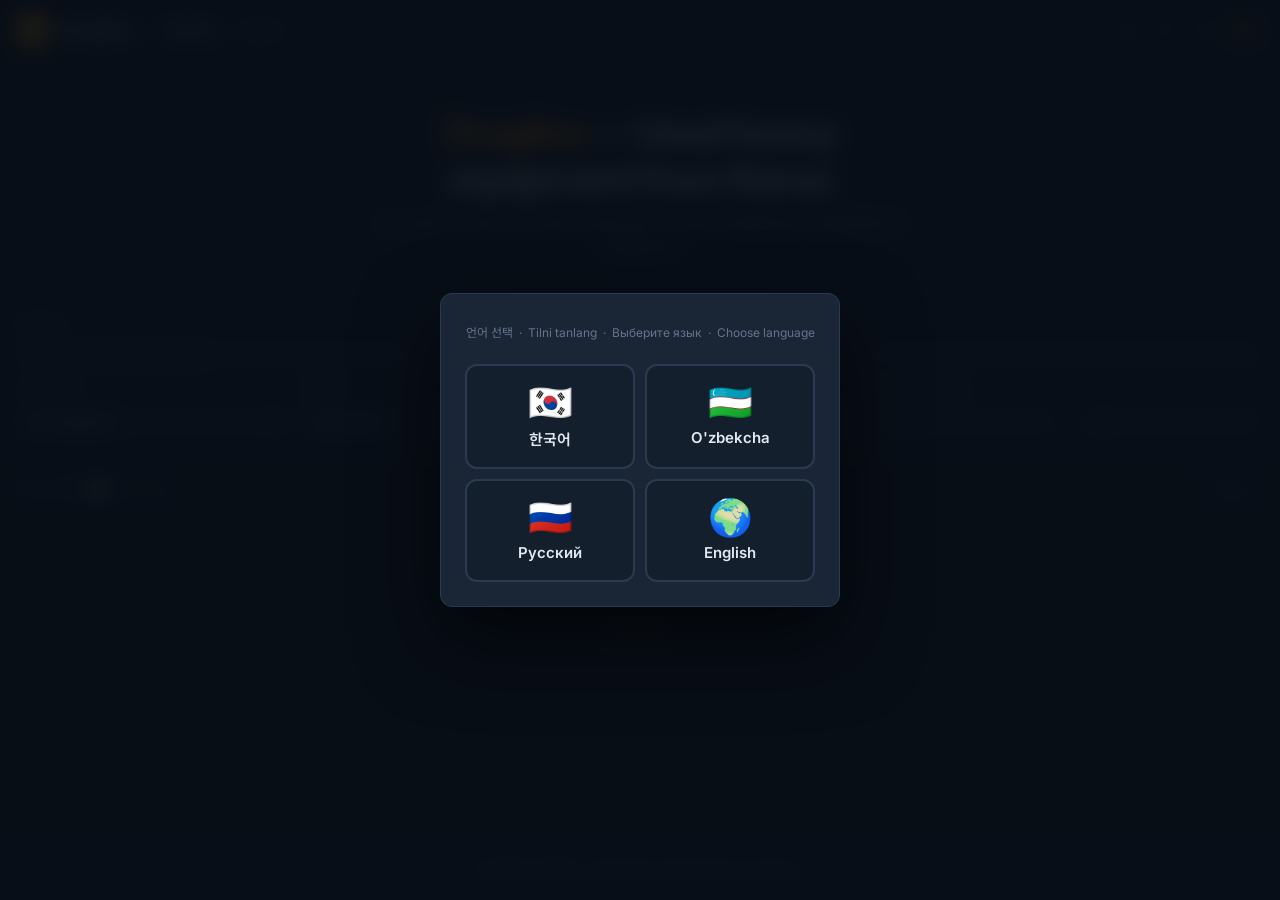
<file: index.html>
<!DOCTYPE html>
<html lang="en">
<head>
  <meta charset="UTF-8">
  <meta name="viewport" content="width=device-width, initial-scale=1.0">
  <title>Dragline — Korean Heavy Equipment</title>
  <meta name="description" content="Used excavators, parts and heavy machinery from South Korea. Shipping to Uzbekistan, Kyrgyzstan and CIS countries.">
  <meta property="og:type" content="website">
  <meta property="og:site_name" content="Dragline">
  <meta property="og:title" content="Dragline — Used heavy equipment from Korea">
  <meta property="og:description" content="Used excavators, parts and heavy machinery from South Korea. Shipping to Uzbekistan, Kyrgyzstan and CIS countries.">
  <link rel="preconnect" href="https://fonts.googleapis.com">
  <link rel="preconnect" href="https://fonts.gstatic.com" crossorigin>
  <link href="https://fonts.googleapis.com/css2?family=Inter:wght@400;500;600;700;800&family=Noto+Sans+KR:wght@400;500;700&display=swap" rel="stylesheet">
  <link rel="stylesheet" href="css/style.css">
</head>
<body>

<header class="header">
  <div class="header__inner">
    <a href="index.html" class="logo">
      <i class="logo__icon">⚙</i>
      <span class="logo__text">Dragline</span>
    </a>
    <nav class="nav">
      <a href="index.html" class="nav__link nav__link--active" data-i18n="nav_catalog">Catalog</a>
      <a href="about.html" class="nav__link" data-i18n="nav_about">About</a>
    </nav>
    <div class="lang-switcher">
      <button class="lang-btn" data-lang="kr">KR</button>
      <button class="lang-btn" data-lang="uz">UZ</button>
      <button class="lang-btn" data-lang="ru">RU</button>
      <button class="lang-btn active" data-lang="en">EN</button>
    </div>
  </div>
</header>

<main>
  <section class="hero">
    <div class="hero__inner">
      <h1 class="hero__title"><em>Dragline</em> — <span data-i18n="tagline">Used heavy equipment from Korea</span></h1>
      <p class="hero__sub" data-i18n="hero_sub">Excavators, parts and heavy machinery — direct shipping to Uzbekistan & Kyrgyzstan</p>
    </div>
  </section>

  <section class="filters">
    <div class="filters__inner">

      <div class="filter-group filter-group--search">
        <label for="filter-search" data-i18n="search_label">Search</label>
        <input type="search" id="filter-search"
               data-i18n-placeholder="search_placeholder" placeholder="Search by brand or model…">
      </div>

      <div class="filter-group">
        <label for="filter-category" data-i18n="filter_category">Category</label>
        <select id="filter-category">
          <option value="" data-i18n="filter_all_categories">All categories</option>
          <option value="excavator"       data-i18n="filter_excavators">Excavators</option>
          <option value="parts"           data-i18n="filter_parts">Parts</option>
          <option value="other_machinery" data-i18n="filter_other">Other machinery</option>
        </select>
      </div>

      <div class="filter-group">
        <label for="filter-brand" data-i18n="filter_brand">Brand</label>
        <select id="filter-brand">
          <option value="" data-i18n="filter_all_brands">All brands</option>
        </select>
      </div>

      <div class="filter-group">
        <label for="filter-sort" data-i18n="sort_label">Sort</label>
        <select id="filter-sort">
          <option value="default"    data-i18n="sort_default">Newest first</option>
          <option value="price_asc"  data-i18n="sort_price_asc">Price: low to high</option>
          <option value="price_desc" data-i18n="sort_price_desc">Price: high to low</option>
          <option value="year_desc"  data-i18n="sort_year_desc">Year: newest</option>
          <option value="year_asc"   data-i18n="sort_year_asc">Year: oldest</option>
        </select>
      </div>

      <div class="filter-group" style="min-width:200px;flex:1.4">
        <label data-i18n="filter_price_label">Price (mln ₩)</label>
        <div class="filter-price-pair">
          <input type="number" id="filter-price-min" min="0" step="1"
                 data-i18n-placeholder="filter_price_from" placeholder="from">
          <span class="filter-price-sep">—</span>
          <input type="number" id="filter-price-max" min="0" step="1"
                 data-i18n-placeholder="filter_price_to" placeholder="to">
        </div>
      </div>

    </div>
  </section>

  <div class="results-bar">
    <div class="results-bar__left">
      <span class="results-bar__count">
        <span data-i18n="filter_results">Found</span>: <strong id="results-count">0</strong>
      </span>
      <label class="toggle-check">
        <input type="checkbox" id="filter-hide-sold">
        <span data-i18n="hide_sold">Hide sold</span>
      </label>
    </div>
    <button class="btn--reset" id="filter-reset" data-i18n="filter_reset">Reset</button>
  </div>

  <div class="listings-wrap">
    <div class="catalog-status" id="catalog-status">
      <div class="spinner"></div>
      <p data-i18n="loading">Loading...</p>
    </div>
    <div class="listings-grid" id="listings-grid"></div>
    <div class="no-results" id="no-results">
      <div class="no-results__icon">🔍</div>
      <p data-i18n="no_results">Nothing found — try adjusting the filters</p>
    </div>
    <div class="show-more-wrap" id="show-more-wrap" style="display:none">
      <button class="btn--show-more" id="show-more-btn" data-i18n="show_more">Show more</button>
    </div>
  </div>
</main>

<footer class="footer">
  <span data-i18n="footer_text">© 2025 Dragline. Used heavy equipment from Korea.</span>
</footer>

<script src="js/i18n.js"></script>
<script src="js/currency.js"></script>
<script src="js/shared.js"></script>
<script src="js/main.js"></script>
</body>
</html>
</file>
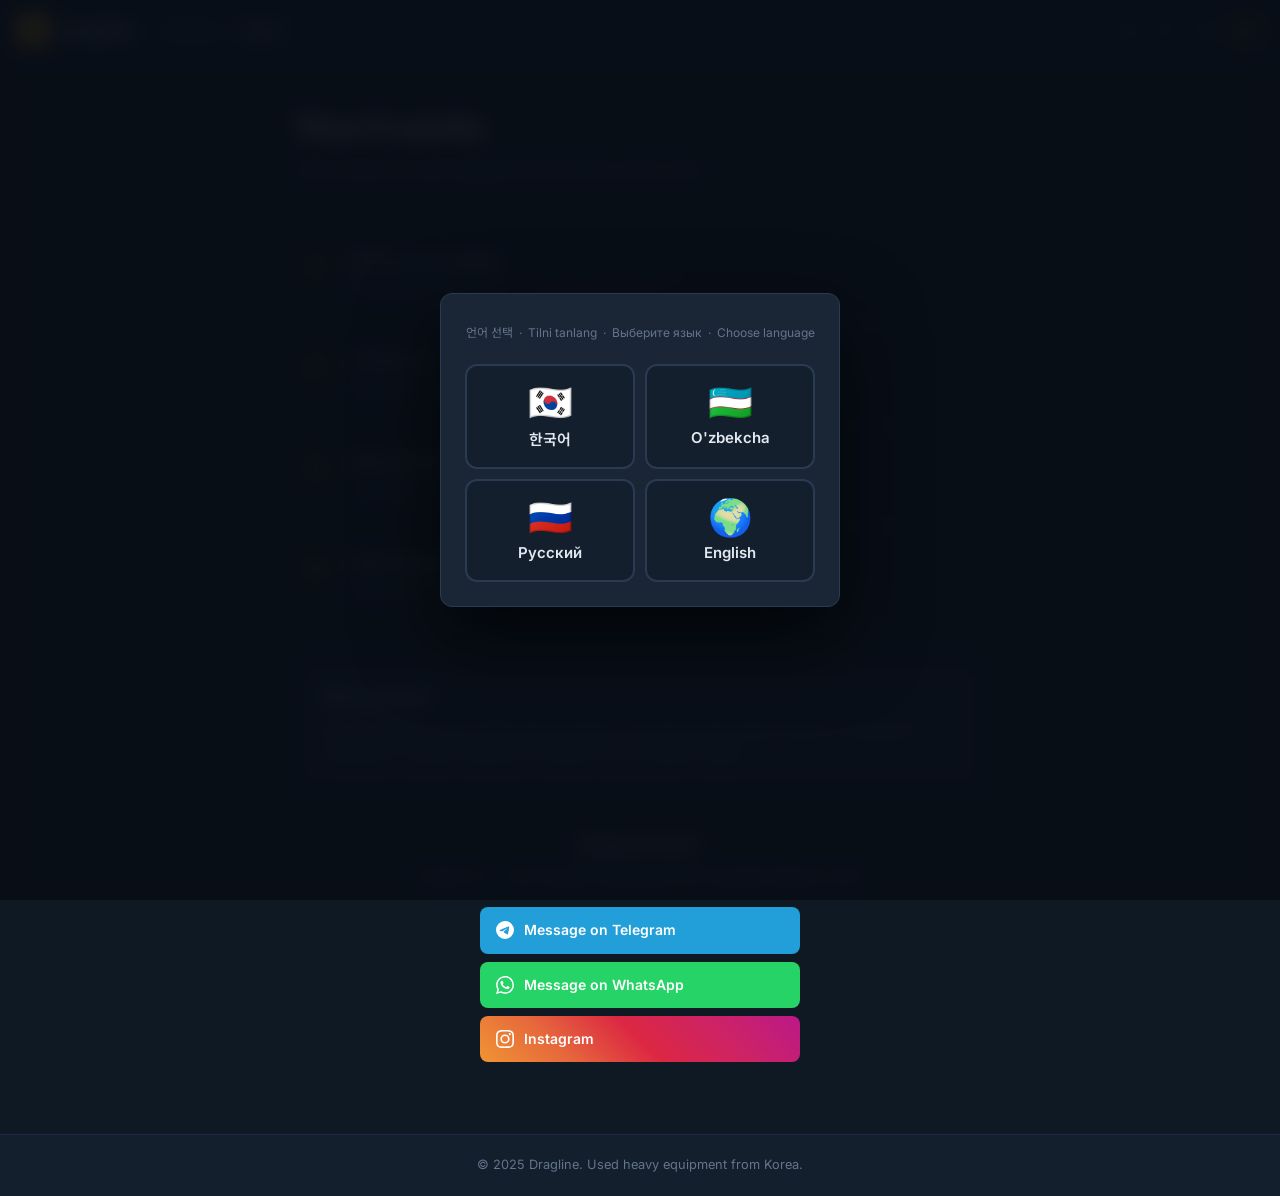
<file: about.html>
<!DOCTYPE html>
<html lang="en">
<head>
  <meta charset="UTF-8">
  <meta name="viewport" content="width=device-width, initial-scale=1.0">
  <title>Dragline — About</title>
  <meta name="description" content="How Dragline works: browse the catalog, contact us, we purchase and ship your equipment from Korea.">
  <meta property="og:type" content="website">
  <meta property="og:site_name" content="Dragline">
  <meta property="og:title" content="Dragline — How it works">
  <meta property="og:description" content="How Dragline works: browse the catalog, contact us, we purchase and ship your equipment from Korea.">
  <link rel="preconnect" href="https://fonts.googleapis.com">
  <link rel="preconnect" href="https://fonts.gstatic.com" crossorigin>
  <link href="https://fonts.googleapis.com/css2?family=Inter:wght@400;500;600;700;800&family=Noto+Sans+KR:wght@400;500;700&display=swap" rel="stylesheet">
  <link rel="stylesheet" href="css/style.css">
</head>
<body>

<header class="header">
  <div class="header__inner">
    <a href="index.html" class="logo">
      <i class="logo__icon">⚙</i>
      <span class="logo__text">Dragline</span>
    </a>
    <nav class="nav">
      <a href="index.html" class="nav__link" data-i18n="nav_catalog">Catalog</a>
      <a href="about.html" class="nav__link nav__link--active" data-i18n="nav_about">About</a>
    </nav>
    <div class="lang-switcher">
      <button class="lang-btn" data-lang="kr">KR</button>
      <button class="lang-btn" data-lang="uz">UZ</button>
      <button class="lang-btn" data-lang="ru">RU</button>
      <button class="lang-btn active" data-lang="en">EN</button>
    </div>
  </div>
</header>

<main>
  <div class="about-wrap">

    <h1 class="page-title" data-i18n="about_title">How it works</h1>
    <p class="page-sub" data-i18n="about_sub">Direct import of used equipment from Korea, end-to-end</p>

    <div class="steps">
      <div class="step">
        <div class="step__num">1</div>
        <div>
          <div class="step__title" data-i18n="about_step1_title">Browse the catalog</div>
          <div class="step__text"  data-i18n="about_step1_text">Find the excavator, part, or machinery you need.</div>
        </div>
      </div>
      <div class="step">
        <div class="step__num">2</div>
        <div>
          <div class="step__title" data-i18n="about_step2_title">Contact us</div>
          <div class="step__text"  data-i18n="about_step2_text">Message us on Telegram, WhatsApp, or Instagram.</div>
        </div>
      </div>
      <div class="step">
        <div class="step__num">3</div>
        <div>
          <div class="step__title" data-i18n="about_step3_title">We purchase it</div>
          <div class="step__text"  data-i18n="about_step3_text">Through our registered entity in Korea, we buy directly from the seller.</div>
        </div>
      </div>
      <div class="step">
        <div class="step__num">4</div>
        <div>
          <div class="step__title" data-i18n="about_step4_title">We arrange delivery</div>
          <div class="step__text"  data-i18n="about_step4_text">We handle all logistics and customs clearance to your country.</div>
        </div>
      </div>
    </div>

    <div class="about-why">
      <div class="about-why__title" data-i18n="about_why_title">Why Dragline?</div>
      <p class="about-why__text" data-i18n="about_why_text">
        We work directly with verified Korean dealers. Our Korean legal entity ensures a transparent transaction. Customs clearance is tailored to your specific region.
      </p>
    </div>

    <div class="about-contact">
      <div class="about-contact__title" data-i18n="about_contact_title">Ready to buy?</div>
      <p class="about-contact__text" data-i18n="about_contact_text">
        Contact us — we'll answer all questions and calculate delivery costs.
      </p>
      <div class="contact-btns">
        <a href="https://t.me/+821022830494" class="contact-btn contact-btn--tg" target="_blank" rel="noopener noreferrer">
          <svg width="18" height="18" viewBox="0 0 24 24" fill="currentColor"><path d="M11.944 0A12 12 0 0 0 0 12a12 12 0 0 0 12 12 12 12 0 0 0 12-12A12 12 0 0 0 12 0a12 12 0 0 0-.056 0zm4.962 7.224c.1-.002.321.023.465.14a.506.506 0 0 1 .171.325c.016.093.036.306.02.472-.18 1.898-.962 6.502-1.36 8.627-.168.9-.499 1.201-.82 1.23-.696.065-1.225-.46-1.9-.902-1.056-.693-1.653-1.124-2.678-1.8-1.185-.78-.417-1.21.258-1.91.177-.184 3.247-2.977 3.307-3.23.007-.032.014-.15-.056-.212s-.174-.041-.249-.024c-.106.024-1.793 1.14-5.061 3.345-.48.33-.913.49-1.302.48-.428-.008-1.252-.241-1.865-.44-.752-.245-1.349-.374-1.297-.789.027-.216.325-.437.893-.663 3.498-1.524 5.83-2.529 6.998-3.014 3.332-1.386 4.025-1.627 4.476-1.635z"/></svg>
          <span data-i18n="contact_telegram">Message on Telegram</span>
        </a>
        <a href="https://wa.me/821022830494" class="contact-btn contact-btn--wa" target="_blank" rel="noopener noreferrer">
          <svg width="18" height="18" viewBox="0 0 24 24" fill="currentColor"><path d="M17.472 14.382c-.297-.149-1.758-.867-2.03-.967-.273-.099-.471-.148-.67.15-.197.297-.767.966-.94 1.164-.173.199-.347.223-.644.075-.297-.15-1.255-.463-2.39-1.475-.883-.788-1.48-1.761-1.653-2.059-.173-.297-.018-.458.13-.606.134-.133.298-.347.446-.52.149-.174.198-.298.298-.497.099-.198.05-.371-.025-.52-.075-.149-.669-1.612-.916-2.207-.242-.579-.487-.5-.669-.51-.173-.008-.371-.01-.57-.01-.198 0-.52.074-.792.372-.272.297-1.04 1.016-1.04 2.479 0 1.462 1.065 2.875 1.213 3.074.149.198 2.096 3.2 5.077 4.487.709.306 1.262.489 1.694.625.712.227 1.36.195 1.871.118.571-.085 1.758-.719 2.006-1.413.248-.694.248-1.289.173-1.413-.074-.124-.272-.198-.57-.347m-5.421 7.403h-.004a9.87 9.87 0 0 1-5.031-1.378l-.361-.214-3.741.982.998-3.648-.235-.374a9.86 9.86 0 0 1-1.51-5.26c.001-5.45 4.436-9.884 9.888-9.884 2.64 0 5.122 1.03 6.988 2.898a9.825 9.825 0 0 1 2.893 6.994c-.003 5.45-4.437 9.884-9.885 9.884m8.413-18.297A11.815 11.815 0 0 0 12.05 0C5.495 0 .16 5.335.157 11.892c0 2.096.547 4.142 1.588 5.945L.057 24l6.305-1.654a11.882 11.882 0 0 0 5.683 1.448h.005c6.554 0 11.89-5.335 11.893-11.893a11.821 11.821 0 0 0-3.48-8.413Z"/></svg>
          <span data-i18n="contact_whatsapp">Message on WhatsApp</span>
        </a>
        <a href="#instagram" class="contact-btn contact-btn--ig">
          <svg width="18" height="18" viewBox="0 0 24 24" fill="currentColor"><path d="M12 2.163c3.204 0 3.584.012 4.85.07 3.252.148 4.771 1.691 4.919 4.919.058 1.265.069 1.645.069 4.849 0 3.205-.012 3.584-.069 4.849-.149 3.225-1.664 4.771-4.919 4.919-1.266.058-1.644.07-4.85.07-3.204 0-3.584-.012-4.849-.07-3.26-.149-4.771-1.699-4.919-4.92-.058-1.265-.07-1.644-.07-4.849 0-3.204.013-3.583.07-4.849.149-3.227 1.664-4.771 4.919-4.919 1.266-.057 1.645-.069 4.849-.069zM12 0C8.741 0 8.333.014 7.053.072 2.695.272.273 2.69.073 7.052.014 8.333 0 8.741 0 12c0 3.259.014 3.668.072 4.948.2 4.358 2.618 6.78 6.98 6.98C8.333 23.986 8.741 24 12 24c3.259 0 3.668-.014 4.948-.072 4.354-.2 6.782-2.618 6.979-6.98.059-1.28.073-1.689.073-4.948 0-3.259-.014-3.667-.072-4.947-.196-4.354-2.617-6.78-6.979-6.98C15.668.014 15.259 0 12 0zm0 5.838a6.162 6.162 0 1 0 0 12.324 6.162 6.162 0 0 0 0-12.324zM12 16a4 4 0 1 1 0-8 4 4 0 0 1 0 8zm6.406-11.845a1.44 1.44 0 1 0 0 2.881 1.44 1.44 0 0 0 0-2.881z"/></svg>
          <span data-i18n="contact_instagram">Instagram</span>
        </a>
      </div>
    </div>

  </div>
</main>

<footer class="footer">
  <span data-i18n="footer_text">© 2025 Dragline. Used heavy equipment from Korea.</span>
</footer>

<script src="js/i18n.js"></script>
<script>document.addEventListener('DOMContentLoaded', initI18n);</script>
</body>
</html>
</file>
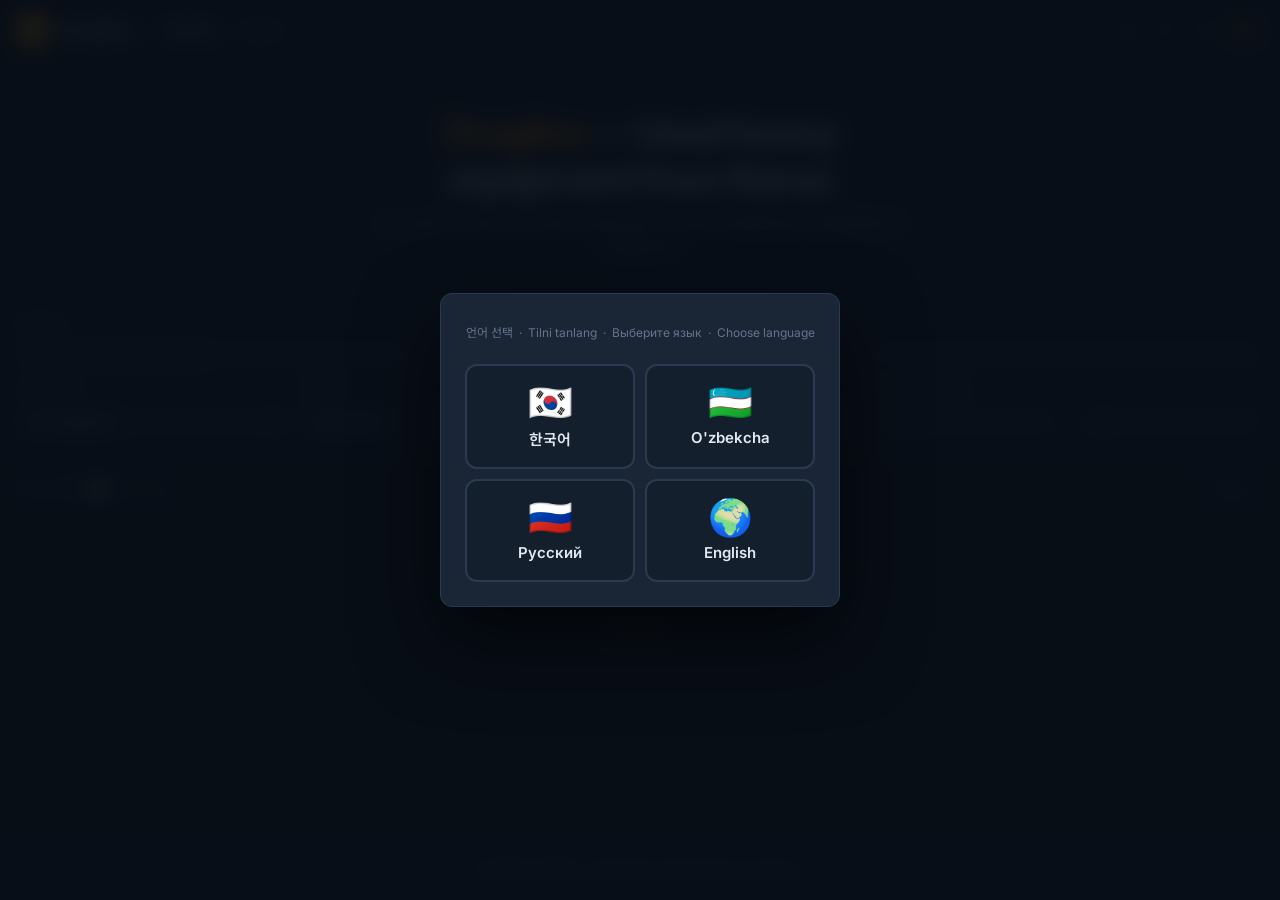
<file: listing.html>
<!DOCTYPE html>
<html lang="en">
<head>
  <meta charset="UTF-8">
  <meta name="viewport" content="width=device-width, initial-scale=1.0">
  <title>Dragline</title>
  <meta name="description" content="Used excavators, parts and heavy machinery from South Korea. Shipping to Uzbekistan, Kyrgyzstan and CIS countries.">
  <meta property="og:type" content="website">
  <meta property="og:site_name" content="Dragline">
  <meta property="og:title" content="Dragline — Used heavy equipment from Korea">
  <meta property="og:description" content="Used excavators, parts and heavy machinery from South Korea. Shipping to Uzbekistan, Kyrgyzstan and CIS countries.">
  <link rel="preconnect" href="https://fonts.googleapis.com">
  <link rel="preconnect" href="https://fonts.gstatic.com" crossorigin>
  <link href="https://fonts.googleapis.com/css2?family=Inter:wght@400;500;600;700;800&family=Noto+Sans+KR:wght@400;500;700&display=swap" rel="stylesheet">
  <link rel="stylesheet" href="css/style.css">
</head>
<body>

<header class="header">
  <div class="header__inner">
    <a href="index.html" class="logo">
      <i class="logo__icon">⚙</i>
      <span class="logo__text">Dragline</span>
    </a>
    <nav class="nav">
      <a href="index.html" class="nav__link nav__link--active" data-i18n="nav_catalog">Catalog</a>
      <a href="about.html" class="nav__link" data-i18n="nav_about">About</a>
    </nav>
    <div class="lang-switcher">
      <button class="lang-btn" data-lang="kr">KR</button>
      <button class="lang-btn" data-lang="uz">UZ</button>
      <button class="lang-btn" data-lang="ru">RU</button>
      <button class="lang-btn active" data-lang="en">EN</button>
    </div>
  </div>
</header>

<main>
  <div class="listing-container">
    <a href="index.html" class="back-link">
      <span data-i18n="listing_back">← Back to catalog</span>
    </a>

    <div class="catalog-status" id="listing-status-box">
      <div class="spinner"></div>
      <p data-i18n="loading">Loading...</p>
    </div>

    <div class="listing-layout" id="listing-layout" style="display:none">

      <!-- Gallery -->
      <div class="gallery">
        <div class="gallery__main">
          <img id="gallery-main-img" src="" alt="">
        </div>
        <div class="gallery__thumbs" id="gallery-thumbs"></div>
      </div>

      <!-- Info -->
      <div class="listing-info">

        <div class="listing-title-row">
          <h1 class="listing-title" id="listing-title"></h1>
          <div class="title-row-actions">
            <span class="status-pill" id="listing-status"></span>
            <button class="share-btn" id="share-btn" data-i18n-title="share_button" title="Share">
              <svg width="16" height="16" viewBox="0 0 24 24" fill="none" stroke="currentColor" stroke-width="2" stroke-linecap="round" stroke-linejoin="round"><circle cx="18" cy="5" r="3"/><circle cx="6" cy="12" r="3"/><circle cx="18" cy="19" r="3"/><line x1="8.6" y1="13.5" x2="15.4" y2="17.5"/><line x1="15.4" y1="6.5" x2="8.6" y2="10.5"/></svg>
            </button>
          </div>
        </div>

        <div class="price-block">
          <span class="price-block__krw" id="listing-price-krw"></span>
          <span class="price-block__usd" id="listing-price-usd"></span>
        </div>

        <table class="specs-table">
          <tbody id="specs-body"></tbody>
        </table>

        <div class="listing-desc-wrap">
          <div class="listing-desc-label" data-i18n="listing_description">Description</div>
          <div class="listing-desc" id="listing-desc"></div>
        </div>

        <div class="contact-block">
          <div class="contact-block__title" data-i18n="listing_contact_title">Delivery & customs</div>
          <p class="contact-block__text" data-i18n="listing_contact_text">
            Delivery and customs clearance costs are calculated individually for your country. Contact us.
          </p>
          <div class="contact-btns">
            <a href="https://t.me/+821022830494" class="contact-btn contact-btn--tg" target="_blank" rel="noopener noreferrer">
              <svg width="18" height="18" viewBox="0 0 24 24" fill="currentColor"><path d="M11.944 0A12 12 0 0 0 0 12a12 12 0 0 0 12 12 12 12 0 0 0 12-12A12 12 0 0 0 12 0a12 12 0 0 0-.056 0zm4.962 7.224c.1-.002.321.023.465.14a.506.506 0 0 1 .171.325c.016.093.036.306.02.472-.18 1.898-.962 6.502-1.36 8.627-.168.9-.499 1.201-.82 1.23-.696.065-1.225-.46-1.9-.902-1.056-.693-1.653-1.124-2.678-1.8-1.185-.78-.417-1.21.258-1.91.177-.184 3.247-2.977 3.307-3.23.007-.032.014-.15-.056-.212s-.174-.041-.249-.024c-.106.024-1.793 1.14-5.061 3.345-.48.33-.913.49-1.302.48-.428-.008-1.252-.241-1.865-.44-.752-.245-1.349-.374-1.297-.789.027-.216.325-.437.893-.663 3.498-1.524 5.83-2.529 6.998-3.014 3.332-1.386 4.025-1.627 4.476-1.635z"/></svg>
              <span data-i18n="contact_telegram">Message on Telegram</span>
            </a>
            <a href="https://wa.me/821022830494" class="contact-btn contact-btn--wa" target="_blank" rel="noopener noreferrer">
              <svg width="18" height="18" viewBox="0 0 24 24" fill="currentColor"><path d="M17.472 14.382c-.297-.149-1.758-.867-2.03-.967-.273-.099-.471-.148-.67.15-.197.297-.767.966-.94 1.164-.173.199-.347.223-.644.075-.297-.15-1.255-.463-2.39-1.475-.883-.788-1.48-1.761-1.653-2.059-.173-.297-.018-.458.13-.606.134-.133.298-.347.446-.52.149-.174.198-.298.298-.497.099-.198.05-.371-.025-.52-.075-.149-.669-1.612-.916-2.207-.242-.579-.487-.5-.669-.51-.173-.008-.371-.01-.57-.01-.198 0-.52.074-.792.372-.272.297-1.04 1.016-1.04 2.479 0 1.462 1.065 2.875 1.213 3.074.149.198 2.096 3.2 5.077 4.487.709.306 1.262.489 1.694.625.712.227 1.36.195 1.871.118.571-.085 1.758-.719 2.006-1.413.248-.694.248-1.289.173-1.413-.074-.124-.272-.198-.57-.347m-5.421 7.403h-.004a9.87 9.87 0 0 1-5.031-1.378l-.361-.214-3.741.982.998-3.648-.235-.374a9.86 9.86 0 0 1-1.51-5.26c.001-5.45 4.436-9.884 9.888-9.884 2.64 0 5.122 1.03 6.988 2.898a9.825 9.825 0 0 1 2.893 6.994c-.003 5.45-4.437 9.884-9.885 9.884m8.413-18.297A11.815 11.815 0 0 0 12.05 0C5.495 0 .16 5.335.157 11.892c0 2.096.547 4.142 1.588 5.945L.057 24l6.305-1.654a11.882 11.882 0 0 0 5.683 1.448h.005c6.554 0 11.89-5.335 11.893-11.893a11.821 11.821 0 0 0-3.48-8.413Z"/></svg>
              <span data-i18n="contact_whatsapp">Message on WhatsApp</span>
            </a>
            <!-- TODO: Instagram account not set up yet — placeholder link -->
            <a href="#instagram" class="contact-btn contact-btn--ig">
              <svg width="18" height="18" viewBox="0 0 24 24" fill="currentColor"><path d="M12 2.163c3.204 0 3.584.012 4.85.07 3.252.148 4.771 1.691 4.919 4.919.058 1.265.069 1.645.069 4.849 0 3.205-.012 3.584-.069 4.849-.149 3.225-1.664 4.771-4.919 4.919-1.266.058-1.644.07-4.85.07-3.204 0-3.584-.012-4.849-.07-3.26-.149-4.771-1.699-4.919-4.92-.058-1.265-.07-1.644-.07-4.849 0-3.204.013-3.583.07-4.849.149-3.227 1.664-4.771 4.919-4.919 1.266-.057 1.645-.069 4.849-.069zM12 0C8.741 0 8.333.014 7.053.072 2.695.272.273 2.69.073 7.052.014 8.333 0 8.741 0 12c0 3.259.014 3.668.072 4.948.2 4.358 2.618 6.78 6.98 6.98C8.333 23.986 8.741 24 12 24c3.259 0 3.668-.014 4.948-.072 4.354-.2 6.782-2.618 6.979-6.98.059-1.28.073-1.689.073-4.948 0-3.259-.014-3.667-.072-4.947-.196-4.354-2.617-6.78-6.979-6.98C15.668.014 15.259 0 12 0zm0 5.838a6.162 6.162 0 1 0 0 12.324 6.162 6.162 0 0 0 0-12.324zM12 16a4 4 0 1 1 0-8 4 4 0 0 1 0 8zm6.406-11.845a1.44 1.44 0 1 0 0 2.881 1.44 1.44 0 0 0 0-2.881z"/></svg>
              <span data-i18n="contact_instagram">Instagram</span>
            </a>
          </div>
        </div>

      </div>
    </div>

    <div class="similar-section" id="similar-section" style="display:none">
      <div class="similar-title" data-i18n="similar_title">Similar listings</div>
      <div class="similar-grid" id="similar-grid"></div>
    </div>
  </div>
</main>

<div class="lightbox" id="lightbox">
  <button class="lightbox__close" id="lightbox-close" aria-label="Close">&times;</button>
  <button class="lightbox__nav lightbox__nav--prev" id="lightbox-prev" aria-label="Previous">‹</button>
  <img class="lightbox__img" id="lightbox-img" src="" alt="">
  <button class="lightbox__nav lightbox__nav--next" id="lightbox-next" aria-label="Next">›</button>
</div>

<footer class="footer">
  <span data-i18n="footer_text">© 2025 Dragline. Used heavy equipment from Korea.</span>
</footer>

<script src="js/i18n.js"></script>
<script src="js/currency.js"></script>
<script src="js/shared.js"></script>
<script src="js/listing.js"></script>
</body>
</html>
</file>
<file: css/style.css>
/* ============================================================
   CSS VARIABLES
   ============================================================ */
:root {
  --bg:          #0f1923;
  --bg-2:        #141f2e;
  --bg-card:     #1a2535;
  --bg-card-hover: #1f2e45;
  --accent:      #f59e0b;
  --accent-dark: #d97706;
  --text:        #e2e8f0;
  --text-2:      #94a3b8;
  --text-muted:  #64748b;
  --border:      #1e2d42;
  --border-2:    #2a3a52;
  --radius:      8px;
  --radius-lg:   12px;
  --shadow:      0 4px 24px rgba(0,0,0,.35);
  --t:           .18s ease;
}

/* ============================================================
   RESET & BASE
   ============================================================ */
*, *::before, *::after { box-sizing: border-box; margin: 0; padding: 0; }
html { scroll-behavior: smooth; font-size: 16px; }
body {
  font-family: 'Inter', 'Noto Sans KR', system-ui, -apple-system, sans-serif;
  background: var(--bg);
  color: var(--text);
  line-height: 1.6;
  min-height: 100vh;
  display: flex;
  flex-direction: column;
}
:lang(ko) { font-family: 'Noto Sans KR', 'Inter', system-ui, sans-serif; }
img { display: block; max-width: 100%; }
a { color: inherit; text-decoration: none; }
button { cursor: pointer; font-family: inherit; border: none; background: none; }
main { flex: 1; }

/* ============================================================
   HEADER
   ============================================================ */
.header {
  position: sticky; top: 0; z-index: 100;
  background: rgba(20, 31, 46, .95);
  border-bottom: 1px solid var(--border);
  backdrop-filter: blur(10px);
}
.header__inner {
  max-width: 1280px; margin: 0 auto; padding: 0 16px;
  height: 60px; display: flex; align-items: center; gap: 16px;
}
.logo {
  display: flex; align-items: center; gap: 10px;
  font-size: 1.2rem; font-weight: 700; letter-spacing: -.02em;
  white-space: nowrap; flex-shrink: 0;
}
.logo__icon {
  width: 34px; height: 34px;
  background: var(--accent); border-radius: 7px;
  display: flex; align-items: center; justify-content: center;
  font-size: 1rem; font-style: normal;
}
.nav { display: flex; align-items: center; gap: 2px; flex: 1; }
.nav__link {
  padding: 6px 12px; border-radius: var(--radius);
  font-size: .875rem; font-weight: 500; color: var(--text-2);
  transition: color var(--t), background var(--t);
}
.nav__link:hover    { color: var(--text); background: var(--bg-card); }
.nav__link--active  { color: var(--text); background: var(--bg-card); }
.lang-switcher { display: flex; gap: 2px; margin-left: auto; }
.lang-btn {
  padding: 5px 9px; border-radius: 6px;
  font-size: .8rem; font-weight: 600; color: var(--text-muted);
  border: 1px solid transparent;
  transition: all var(--t);
}
.lang-btn:hover  { color: var(--text); background: var(--bg-card); border-color: var(--border-2); }
.lang-btn.active { color: var(--accent); background: rgba(245,158,11,.12); border-color: rgba(245,158,11,.3); }

/* ============================================================
   HERO
   ============================================================ */
.hero {
  background: linear-gradient(135deg, var(--bg-2) 0%, #162338 100%);
  border-bottom: 1px solid var(--border);
  padding: 48px 16px 40px;
  text-align: center;
}
.hero__inner { max-width: 560px; margin: 0 auto; }
.hero__title {
  font-size: clamp(1.6rem, 5vw, 2.4rem);
  font-weight: 800; letter-spacing: -.03em; line-height: 1.2;
  margin-bottom: 10px;
}
.hero__title em { font-style: normal; color: var(--accent); }
.hero__sub { color: var(--text-2); font-size: .95rem; }

/* ============================================================
   FILTERS
   ============================================================ */
.filters {
  background: var(--bg-2);
  border-bottom: 1px solid var(--border);
  padding: 14px 16px;
}
.filters__inner {
  max-width: 1280px; margin: 0 auto;
  display: flex; flex-wrap: wrap; gap: 10px; align-items: flex-end;
}
.filter-group {
  display: flex; flex-direction: column; gap: 4px;
  flex: 1; min-width: 130px;
}
.filter-group label {
  font-size: .7rem; font-weight: 600; color: var(--text-muted);
  text-transform: uppercase; letter-spacing: .07em;
}
.filter-group select,
.filter-group input[type="number"] {
  background: var(--bg-card);
  border: 1px solid var(--border-2);
  border-radius: var(--radius);
  color: var(--text);
  padding: 8px 10px;
  font-family: inherit; font-size: .875rem;
  outline: none;
  transition: border-color var(--t);
  appearance: none; -webkit-appearance: none;
}
.filter-group select {
  background-image: url("data:image/svg+xml,%3Csvg xmlns='http://www.w3.org/2000/svg' width='10' height='6' viewBox='0 0 10 6'%3E%3Cpath fill='%2364748b' d='M5 6L0 0h10z'/%3E%3C/svg%3E");
  background-repeat: no-repeat;
  background-position: right 10px center;
  padding-right: 28px;
  cursor: pointer;
}
.filter-group select:focus,
.filter-group input:focus { border-color: var(--accent); }
.filter-group input::placeholder { color: var(--text-muted); }

.filter-price-pair {
  display: flex; gap: 6px; align-items: center;
}
.filter-price-pair input { flex: 1; min-width: 0; }
.filter-price-sep { color: var(--text-muted); font-size: .8rem; white-space: nowrap; }

/* ============================================================
   RESULTS BAR
   ============================================================ */
.results-bar {
  max-width: 1280px; margin: 0 auto;
  display: flex; align-items: center; justify-content: space-between;
  padding: 20px 16px 12px;
}
.results-bar__count { font-size: .875rem; color: var(--text-2); }
.results-bar__count strong { color: var(--text); }
.btn--reset {
  padding: 6px 14px; border-radius: var(--radius);
  border: 1px solid var(--border-2);
  font-size: .8125rem; color: var(--text-2);
  transition: all var(--t);
}
.btn--reset:hover { color: var(--text); border-color: var(--accent); }

/* ============================================================
   LISTINGS GRID
   ============================================================ */
.listings-wrap { max-width: 1280px; margin: 0 auto; padding: 0 16px 48px; }
.listings-grid {
  display: grid;
  grid-template-columns: repeat(auto-fill, minmax(270px, 1fr));
  gap: 16px;
}
.no-results {
  display: none; text-align: center; padding: 72px 16px;
  color: var(--text-2);
}
.no-results__icon { font-size: 2.5rem; opacity: .4; margin-bottom: 10px; }
.no-results p { font-size: .9rem; }

/* ============================================================
   CARD
   ============================================================ */
.card {
  display: block;
  background: var(--bg-card);
  border: 1px solid var(--border);
  border-radius: var(--radius-lg);
  overflow: hidden; cursor: pointer;
  transition: transform var(--t), border-color var(--t), box-shadow var(--t);
  outline: none;
}
.card:hover, .card:focus {
  transform: translateY(-2px);
  border-color: var(--border-2);
  box-shadow: var(--shadow);
}
.card--inactive { opacity: .6; pointer-events: none; }

.card__img-wrap {
  position: relative; aspect-ratio: 4/3; overflow: hidden;
  background: var(--bg-2);
}
.card__img {
  width: 100%; height: 100%; object-fit: cover;
  transition: transform .3s ease;
}
.card:hover .card__img { transform: scale(1.04); }

.card__cat {
  position: absolute; top: 10px; left: 10px;
  background: rgba(10, 18, 28, .82); backdrop-filter: blur(4px);
  color: var(--text-2); font-size: .7rem; font-weight: 600;
  padding: 3px 8px; border-radius: 4px; border: 1px solid var(--border-2);
  text-transform: uppercase; letter-spacing: .05em;
}
.badge {
  position: absolute; top: 10px; right: 10px;
  font-size: .7rem; font-weight: 700;
  padding: 3px 9px; border-radius: 4px;
  text-transform: uppercase; letter-spacing: .06em;
}
.badge--sold     { background: #ef4444; color: #fff; }
.badge--reserved { background: #a855f7; color: #fff; }

.card__body { padding: 14px 16px 16px; }
.card__brand {
  font-size: .72rem; font-weight: 700; color: var(--accent);
  text-transform: uppercase; letter-spacing: .07em; margin-bottom: 4px;
}
.card__name {
  font-size: .9375rem; font-weight: 600; line-height: 1.35;
  margin-bottom: 6px;
  display: -webkit-box; -webkit-line-clamp: 2; -webkit-box-orient: vertical; overflow: hidden;
}
.card__meta { font-size: .8125rem; color: var(--text-2); margin-bottom: 10px; }
.card__price { display: flex; align-items: baseline; gap: 8px; margin-bottom: 12px; flex-wrap: wrap; }
.card__price-main { font-size: 1.05rem; font-weight: 700; }
.card__price-usd  { font-size: .8125rem; color: var(--text-2); }

/* "Details" button inside card */
.card .btn--outline {
  width: 100%; text-align: center; display: block;
  padding: 8px 0; border-radius: var(--radius);
  border: 1px solid var(--border-2); font-size: .875rem; font-weight: 500;
  color: var(--text-2); transition: all var(--t);
}
.card:hover .btn--outline, .card:focus .btn--outline {
  background: var(--accent); border-color: var(--accent);
  color: var(--bg); font-weight: 700;
}

/* ============================================================
   LISTING PAGE
   ============================================================ */
.listing-container {
  max-width: 1100px; margin: 0 auto; padding: 32px 16px 64px;
}
.back-link {
  display: inline-flex; align-items: center; gap: 5px;
  font-size: .875rem; color: var(--text-2); margin-bottom: 28px;
  transition: color var(--t);
}
.back-link:hover { color: var(--accent); }

.listing-layout {
  display: grid; grid-template-columns: 1fr; gap: 32px;
}
@media (min-width: 768px) {
  .listing-layout { grid-template-columns: 1fr 1fr; }
}
@media (min-width: 1024px) {
  .listing-layout { grid-template-columns: 3fr 2fr; }
}

/* Gallery */
.gallery { display: flex; flex-direction: column; gap: 8px; }
.gallery__main {
  aspect-ratio: 4/3; border-radius: var(--radius-lg); overflow: hidden;
  background: var(--bg-card);
}
.gallery__main img { width: 100%; height: 100%; object-fit: cover; }
.gallery__thumbs { display: flex; gap: 6px; overflow-x: auto; scrollbar-width: none; }
.gallery__thumbs::-webkit-scrollbar { display: none; }
.gallery__thumb {
  flex-shrink: 0; width: 72px; height: 54px;
  border-radius: 6px; overflow: hidden; cursor: pointer;
  border: 2px solid transparent; transition: border-color var(--t);
  padding: 0;
}
.gallery__thumb.active { border-color: var(--accent); }
.gallery__thumb img { width: 100%; height: 100%; object-fit: cover; }

/* Info column */
.listing-info { display: flex; flex-direction: column; gap: 20px; }
.listing-title { font-size: 1.35rem; font-weight: 700; line-height: 1.3; }
.listing-title-row { display: flex; align-items: flex-start; justify-content: space-between; gap: 12px; flex-wrap: wrap; }

.status-pill {
  display: inline-flex; align-items: center;
  padding: 3px 10px; border-radius: 100px;
  font-size: .8rem; font-weight: 700; white-space: nowrap; flex-shrink: 0;
}
.status-pill--available { background: rgba(34,197,94,.15); color: #22c55e; }
.status-pill--sold      { background: rgba(239,68,68,.15);  color: #ef4444; }
.status-pill--reserved  { background: rgba(168,85,247,.15); color: #a855f7; }

.price-block {
  display: flex; align-items: baseline; gap: 12px; flex-wrap: wrap;
}
.price-block__krw { font-size: 1.75rem; font-weight: 800; letter-spacing: -.02em; }
.price-block__usd { font-size: 1.1rem; color: var(--text-2); }

/* Specs */
.specs-table { width: 100%; border-collapse: collapse; }
.specs-table tr { border-bottom: 1px solid var(--border); }
.specs-table tr:last-child { border-bottom: none; }
.specs-table th, .specs-table td { padding: 10px 0; font-size: .875rem; vertical-align: top; }
.specs-table th { color: var(--text-muted); font-weight: 500; width: 42%; padding-right: 12px; }
.specs-table td { color: var(--text); font-weight: 500; }

/* Description */
.listing-desc-wrap { display: none; }
.listing-desc-label { font-size: .75rem; font-weight: 700; text-transform: uppercase; letter-spacing: .07em; color: var(--text-muted); margin-bottom: 8px; }
.listing-desc {
  background: var(--bg-2); border-radius: var(--radius);
  padding: 14px 16px; font-size: .9rem; color: var(--text-2); line-height: 1.7;
}

/* Contact block */
.contact-block {
  background: var(--bg-card); border: 1px solid var(--border);
  border-radius: var(--radius-lg); padding: 20px;
}
.contact-block__title {
  font-size: .75rem; font-weight: 700; text-transform: uppercase;
  letter-spacing: .07em; color: var(--accent); margin-bottom: 8px;
}
.contact-block__text { font-size: .875rem; color: var(--text-2); margin-bottom: 16px; line-height: 1.6; }
.contact-btns { display: flex; flex-direction: column; gap: 8px; }
.contact-btn {
  display: flex; align-items: center; gap: 10px;
  padding: 12px 16px; border-radius: var(--radius);
  font-size: .875rem; font-weight: 600;
  transition: opacity var(--t), transform var(--t);
  color: #fff;
}
.contact-btn:hover { opacity: .88; transform: translateY(-1px); }
.contact-btn--tg   { background: #229ed9; }
.contact-btn--wa   { background: #25d366; }
.contact-btn--ig   { background: linear-gradient(45deg,#f09433,#e6683c 25%,#dc2743 50%,#cc2366 75%,#bc1888); }
.contact-btn svg   { flex-shrink: 0; }

/* ============================================================
   ABOUT PAGE
   ============================================================ */
.about-wrap { max-width: 720px; margin: 0 auto; padding: 40px 16px 64px; }
.page-title { font-size: clamp(1.5rem, 5vw, 2rem); font-weight: 800; letter-spacing: -.02em; margin-bottom: 6px; }
.page-sub   { font-size: .95rem; color: var(--text-2); margin-bottom: 40px; }
.steps { border-top: 1px solid var(--border); }
.step {
  display: flex; gap: 18px; padding: 24px 0;
  border-bottom: 1px solid var(--border);
}
.step__num {
  flex-shrink: 0; width: 38px; height: 38px;
  background: rgba(245,158,11,.1); border: 1px solid rgba(245,158,11,.25);
  border-radius: 50%;
  display: flex; align-items: center; justify-content: center;
  font-size: .875rem; font-weight: 700; color: var(--accent);
}
.step__title { font-size: 1rem; font-weight: 600; margin-bottom: 4px; }
.step__text  { font-size: .875rem; color: var(--text-2); line-height: 1.6; }
.about-why {
  background: var(--bg-card); border: 1px solid var(--border);
  border-radius: var(--radius-lg); padding: 24px; margin: 32px 0;
}
.about-why__title { font-size: 1rem; font-weight: 700; margin-bottom: 8px; }
.about-why__text  { font-size: .875rem; color: var(--text-2); line-height: 1.7; }
.about-contact { text-align: center; padding: 8px 0; }
.about-contact__title { font-size: 1.1rem; font-weight: 700; margin-bottom: 6px; }
.about-contact__text  { font-size: .875rem; color: var(--text-2); margin-bottom: 20px; }
.about-contact .contact-btns { max-width: 320px; margin: 0 auto; }

/* ============================================================
   FOOTER
   ============================================================ */
.footer {
  background: var(--bg-2); border-top: 1px solid var(--border);
  padding: 20px 16px; text-align: center;
  font-size: .8rem; color: var(--text-muted);
}

/* ============================================================
   RESPONSIVE
   ============================================================ */
@media (max-width: 480px) {
  .hero { padding: 32px 16px 28px; }
  .logo__text { display: none; }
  .filter-group { min-width: calc(50% - 5px); }
  .price-block__krw { font-size: 1.4rem; }
  .listing-title { font-size: 1.15rem; }
}
@media (min-width: 481px) and (max-width: 767px) {
  .listings-grid { grid-template-columns: repeat(2, 1fr); }
}
@media (min-width: 1024px) {
  .listings-grid { grid-template-columns: repeat(3, 1fr); }
}
@media (min-width: 1280px) {
  .listings-grid { grid-template-columns: repeat(4, 1fr); }
}

/* ============================================================
   LANGUAGE PICKER MODAL
   ============================================================ */
.lang-picker-overlay {
  position: fixed; inset: 0; z-index: 500;
  background: rgba(8, 14, 22, .92);
  backdrop-filter: blur(10px);
  display: flex; align-items: center; justify-content: center;
  animation: lp-in .2s ease;
}
.lang-picker--out { animation: lp-out .28s ease forwards; }

@keyframes lp-in  { from { opacity: 0; transform: scale(.97); } to { opacity: 1; transform: scale(1); } }
@keyframes lp-out { from { opacity: 1; transform: scale(1);   } to { opacity: 0; transform: scale(.97); } }

.lang-picker {
  width: min(400px, calc(100vw - 32px));
  background: var(--bg-card);
  border: 1px solid var(--border-2);
  border-radius: var(--radius-lg);
  padding: 28px 24px 24px;
  box-shadow: 0 32px 80px rgba(0,0,0,.6);
}

.lang-picker__hint {
  text-align: center;
  font-size: .75rem;
  color: var(--text-muted);
  margin-bottom: 20px;
  line-height: 1.8;
}

.lang-picker__grid {
  display: grid;
  grid-template-columns: 1fr 1fr;
  gap: 10px;
}

.lang-picker__btn {
  display: flex; flex-direction: column; align-items: center; gap: 8px;
  padding: 18px 12px;
  background: var(--bg-2);
  border: 2px solid var(--border-2);
  border-radius: var(--radius-lg);
  cursor: pointer;
  transition: border-color var(--t), background var(--t), transform var(--t);
}
.lang-picker__btn:hover {
  border-color: var(--accent);
  background: rgba(245,158,11,.08);
  transform: translateY(-2px);
}

.lang-picker__flag { font-size: 2.25rem; line-height: 1; }
.lang-picker__name { font-size: .9375rem; font-weight: 600; color: var(--text); }

/* ============================================================
   SEARCH / SORT / HIDE-SOLD / SHOW MORE
   ============================================================ */
.filter-group--search { flex: 1 1 100%; }
.filter-group input[type="search"] {
  background: var(--bg-card);
  border: 1px solid var(--border-2);
  border-radius: var(--radius);
  color: var(--text);
  padding: 8px 10px;
  font-family: inherit; font-size: .875rem;
  outline: none;
  transition: border-color var(--t);
}
.filter-group input[type="search"]:focus { border-color: var(--accent); }
.filter-group input[type="search"]::placeholder { color: var(--text-muted); }

.results-bar__left { display: flex; align-items: center; gap: 16px; flex-wrap: wrap; }
.toggle-check {
  display: flex; align-items: center; gap: 6px;
  font-size: .8125rem; color: var(--text-2);
  cursor: pointer; user-select: none;
}
.toggle-check input {
  width: 15px; height: 15px; accent-color: var(--accent); cursor: pointer;
}

.show-more-wrap { text-align: center; margin-top: 24px; }
.btn--show-more {
  padding: 10px 28px; border-radius: var(--radius);
  border: 1px solid var(--border-2);
  color: var(--text); font-size: .875rem; font-weight: 600;
  transition: all var(--t);
}
.btn--show-more:hover { border-color: var(--accent); color: var(--accent); }

.badge-new {
  display: inline-block; margin-left: 6px;
  padding: 1px 6px; border-radius: 4px;
  background: rgba(34,197,94,.15); color: #22c55e;
  font-size: .625rem; font-weight: 700;
  text-transform: uppercase; letter-spacing: .05em;
  vertical-align: middle;
}

/* ============================================================
   LOADING / ERROR STATE
   ============================================================ */
.catalog-status { text-align: center; padding: 60px 16px; color: var(--text-2); }
.catalog-status p { font-size: .9rem; margin-top: 4px; }
.spinner {
  width: 28px; height: 28px; margin: 0 auto 14px;
  border: 3px solid var(--border-2); border-top-color: var(--accent);
  border-radius: 50%;
  animation: spin .7s linear infinite;
}
@keyframes spin { to { transform: rotate(360deg); } }
.btn--retry {
  margin-top: 14px; padding: 8px 20px; border-radius: var(--radius);
  border: 1px solid var(--accent); color: var(--accent);
  font-size: .85rem; font-weight: 600;
}

/* ============================================================
   SHARE BUTTON + TOAST
   ============================================================ */
.title-row-actions { display: flex; align-items: center; gap: 10px; flex-shrink: 0; }
.share-btn {
  width: 34px; height: 34px; border-radius: 50%;
  border: 1px solid var(--border-2);
  display: flex; align-items: center; justify-content: center;
  color: var(--text-2); transition: all var(--t); flex-shrink: 0;
}
.share-btn:hover { border-color: var(--accent); color: var(--accent); }

.toast {
  position: fixed; bottom: 24px; left: 50%; z-index: 700;
  transform: translateX(-50%) translateY(10px);
  background: var(--bg-card); border: 1px solid var(--border-2);
  color: var(--text); padding: 10px 18px; border-radius: var(--radius);
  font-size: .85rem; box-shadow: var(--shadow);
  opacity: 0; pointer-events: none;
  transition: opacity .2s, transform .2s;
}
.toast--show { opacity: 1; transform: translateX(-50%) translateY(0); }

/* ============================================================
   SIMILAR LISTINGS
   ============================================================ */
.similar-section { margin-top: 8px; }
.similar-title {
  font-size: 1rem; font-weight: 700;
  padding-top: 40px; margin-bottom: 16px;
  border-top: 1px solid var(--border);
}
.similar-grid {
  display: grid;
  grid-template-columns: repeat(auto-fill, minmax(200px, 1fr));
  gap: 14px;
}

/* ============================================================
   GALLERY LIGHTBOX
   ============================================================ */
.gallery__main { cursor: zoom-in; }
.lightbox {
  position: fixed; inset: 0; z-index: 600;
  background: rgba(8,14,22,.95); backdrop-filter: blur(6px);
  display: none; align-items: center; justify-content: center;
}
.lightbox.active { display: flex; }
.lightbox__img { max-width: 90vw; max-height: 85vh; object-fit: contain; border-radius: var(--radius); }
.lightbox__close {
  position: absolute; top: 20px; right: 24px;
  width: 44px; height: 44px; font-size: 2rem; color: var(--text);
  display: flex; align-items: center; justify-content: center;
  border-radius: 50%; transition: background var(--t);
}
.lightbox__close:hover { background: rgba(255,255,255,.1); }
.lightbox__nav {
  position: absolute; top: 50%; transform: translateY(-50%);
  width: 52px; height: 52px; font-size: 2.5rem; color: var(--text);
  display: flex; align-items: center; justify-content: center;
  border-radius: 50%; transition: background var(--t);
}
.lightbox__nav:hover { background: rgba(255,255,255,.1); }
.lightbox__nav--prev { left: 12px; }
.lightbox__nav--next { right: 12px; }
@media (max-width: 600px) {
  .lightbox__nav { width: 40px; height: 40px; font-size: 2rem; }
}
</file>
